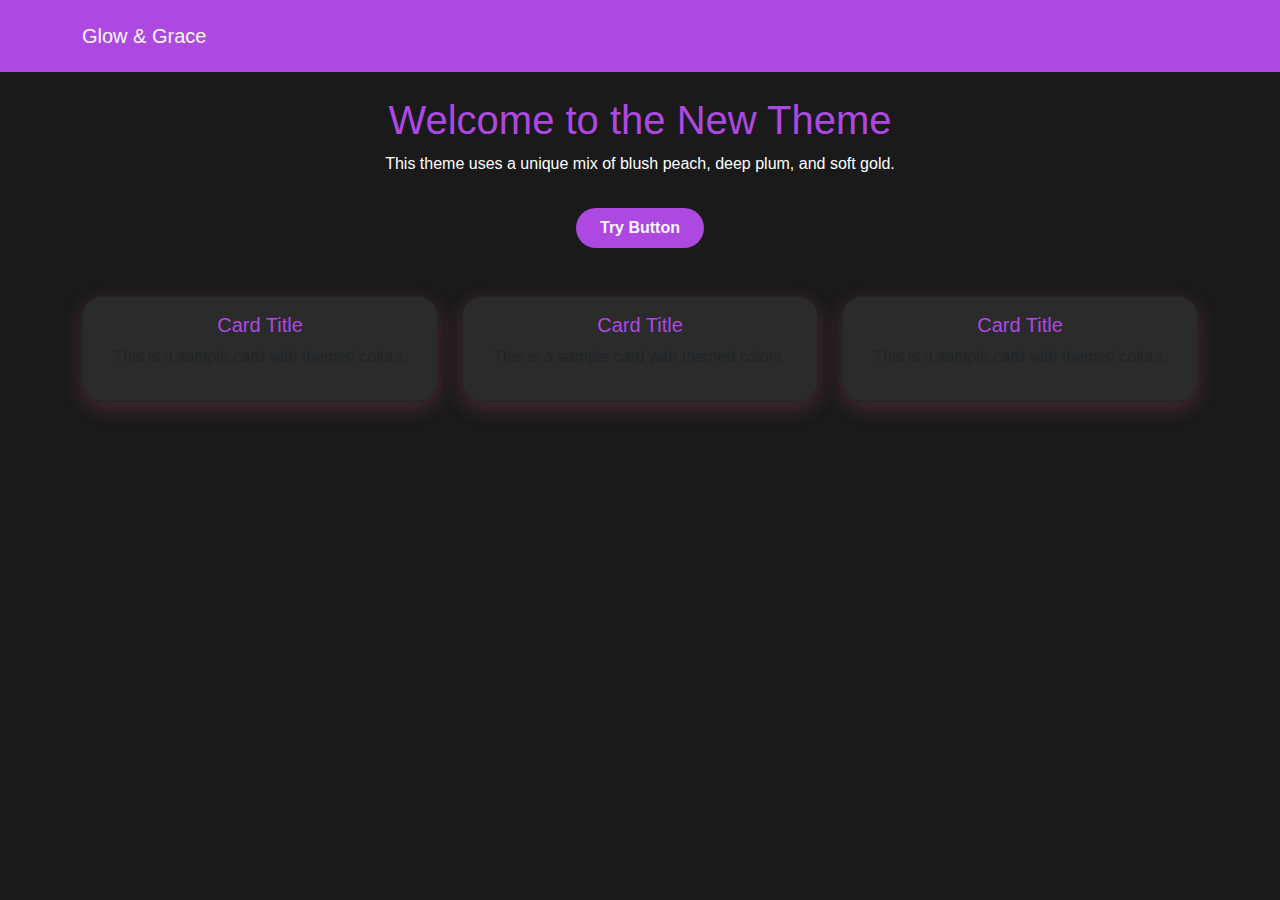
<file: style/colot.html>
<!DOCTYPE html>
<html lang="en">
<head>
  <meta charset="UTF-8" />
  <meta name="viewport" content="width=device-width, initial-scale=1.0"/>
  <title>Color Theme Tester</title>
  <link href="https://cdn.jsdelivr.net/npm/bootstrap@5.3.3/dist/css/bootstrap.min.css" rel="stylesheet" />
  <style>
  :root {
  --bg-light: #1A1A1A;
  --primary: #AD49E1;         /* Rose Pink */
  --primary-light:#A1CAC;
  --accent: #FFD700;          /* Royal Gold */
  --text-dark: #ffffff;
  --text-light: #f8f8f8;
  --card-bg: #2B2B2B;
  --hover-bg: #292929;
  --shadow: 0 6px 20px rgba(255, 105, 135, 0.2);
}


    body {
      background-color: var(--bg-light);
      color: var(--text-dark);
      font-family: 'Segoe UI', sans-serif;
    }

    .btn-theme {
      background-color: var(--primary);
      color: var(--text-light);
      border: none;
      border-radius: 50px;
      padding: 0.5rem 1.5rem;
      font-weight: bold;
      transition: 0.3s ease;
    }

    .btn-theme:hover {
      background-color: var(--accent);
      color: var(--text-dark);
    }

    .card {
      background-color: var(--card-bg);
      box-shadow: var(--shadow);
      border-radius: 20px;
      overflow: hidden;
      transition: 0.3s ease;
    }

    .card:hover {
      transform: translateY(-6px);
      box-shadow: 0 10px 28px rgba(0, 0, 0, 0.15);
    }

    h1, h2, h3, h4, h5 {
      color: var(--primary);
    }

    a {
      color: var(--primary);
      text-decoration: none;
    }

    a:hover {
      color: var(--accent);
    }

    .navbar {
      background-color: var(--primary);
    }

    .navbar a {
      color: var(--text-light);
    }

    .navbar a:hover {
      color: var(--accent);
    }
  </style>
</head>
<body>
  <nav class="navbar p-3 mb-4">
    <div class="container">
      <a href="#" class="navbar-brand">Glow & Grace</a>
    </div>
  </nav>

  <div class="container text-center">
    <h1>Welcome to the New Theme</h1>
    <p>This theme uses a unique mix of blush peach, deep plum, and soft gold.</p>

    <button class="btn-theme mt-3">Try Button</button>

    <div class="row mt-5">
      <div class="col-md-4">
        <div class="card p-3">
          <h5>Card Title</h5>
          <p>This is a sample card with themed colors.</p>
        </div>
      </div>
      <div class="col-md-4">
        <div class="card p-3">
          <h5>Card Title</h5>
          <p>This is a sample card with themed colors.</p>
        </div>
      </div>
      <div class="col-md-4">
        <div class="card p-3">
          <h5>Card Title</h5>
          <p>This is a sample card with themed colors.</p>
        </div>
      </div>
    </div>
  </div>
</body>
</html>
</file>
